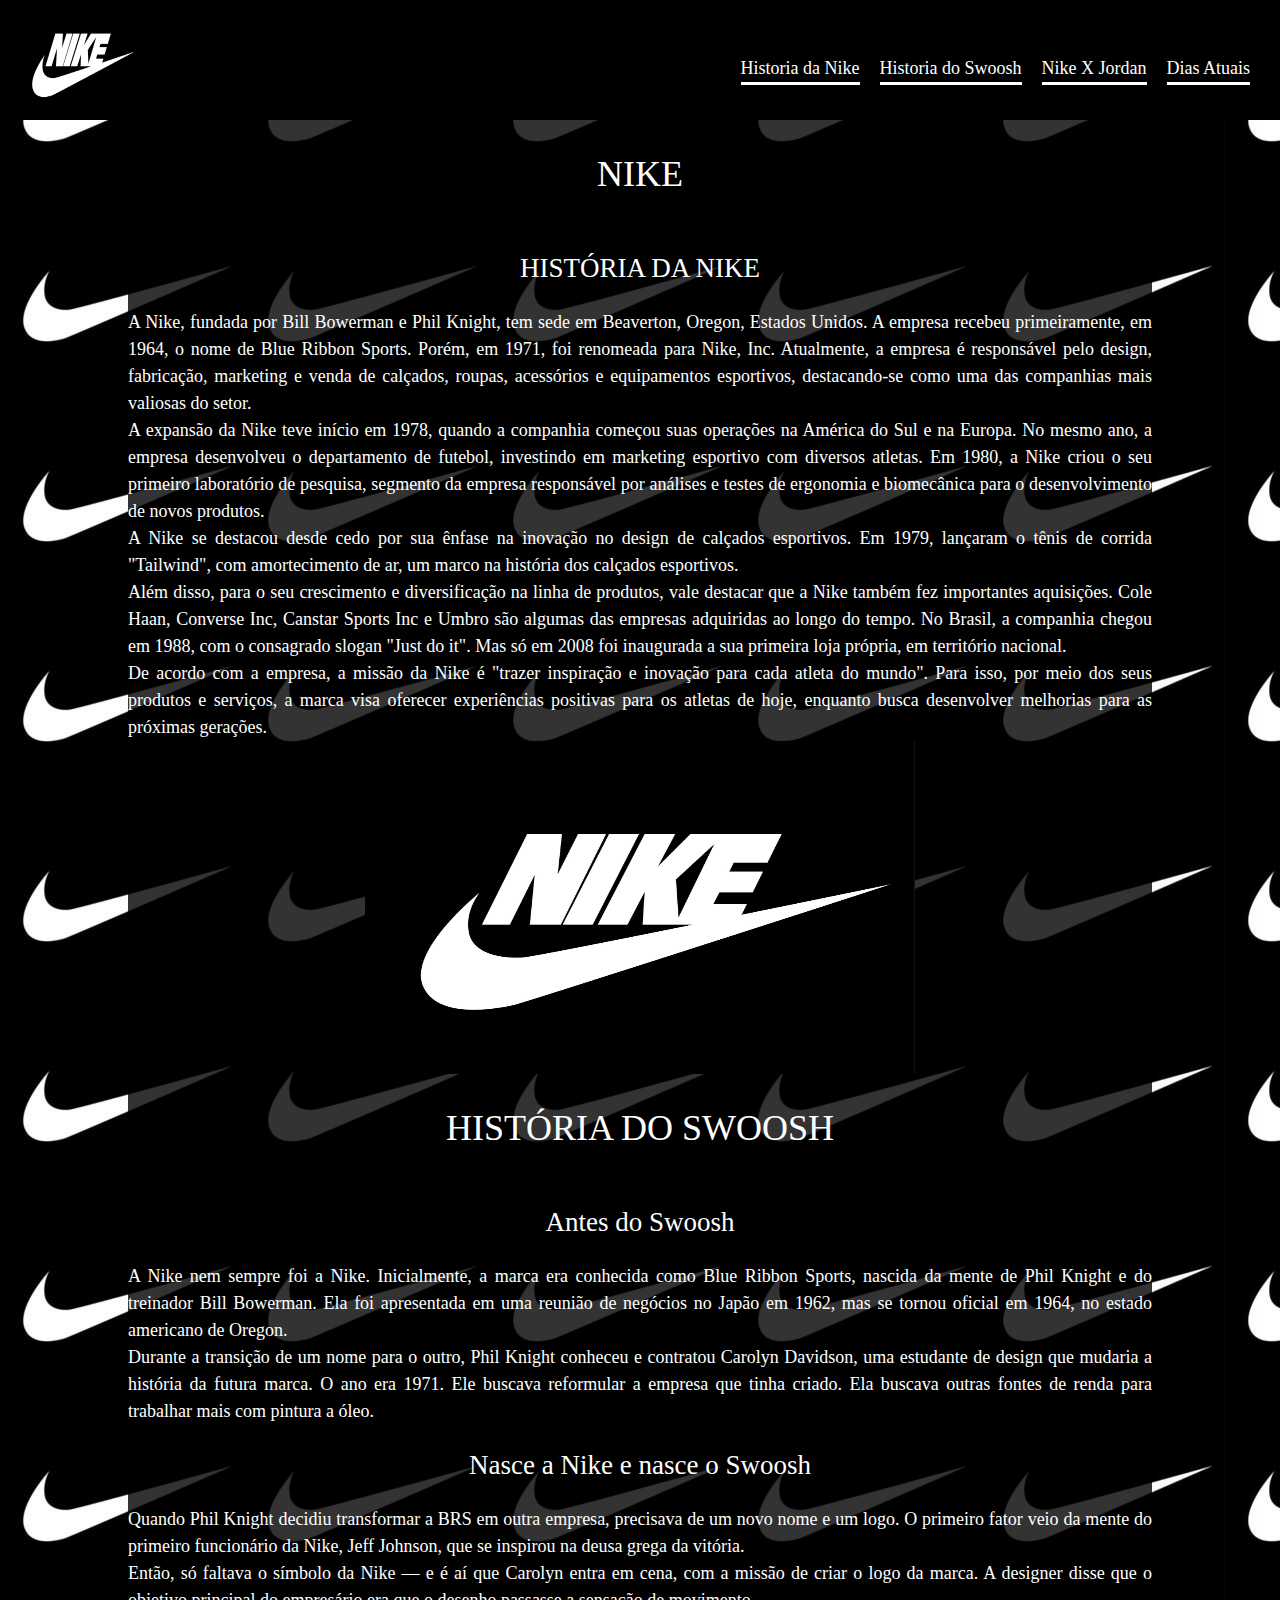
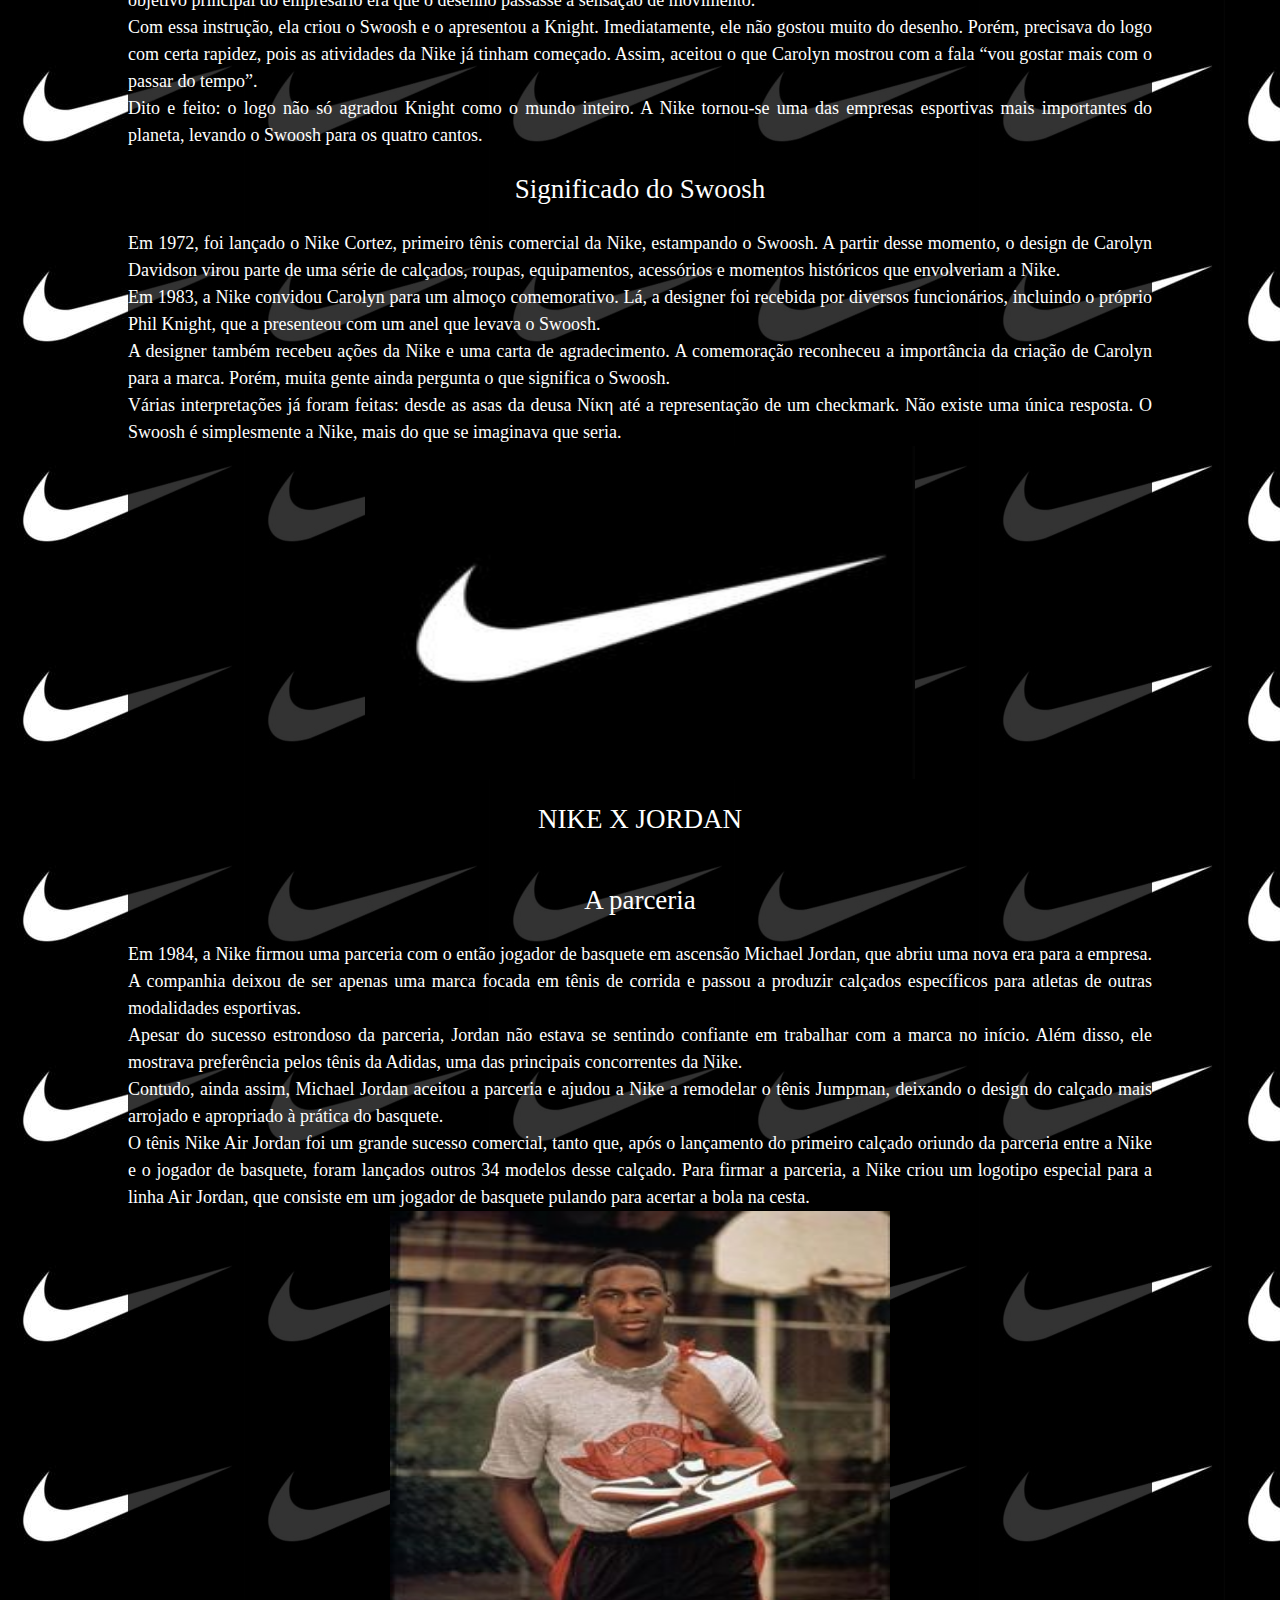
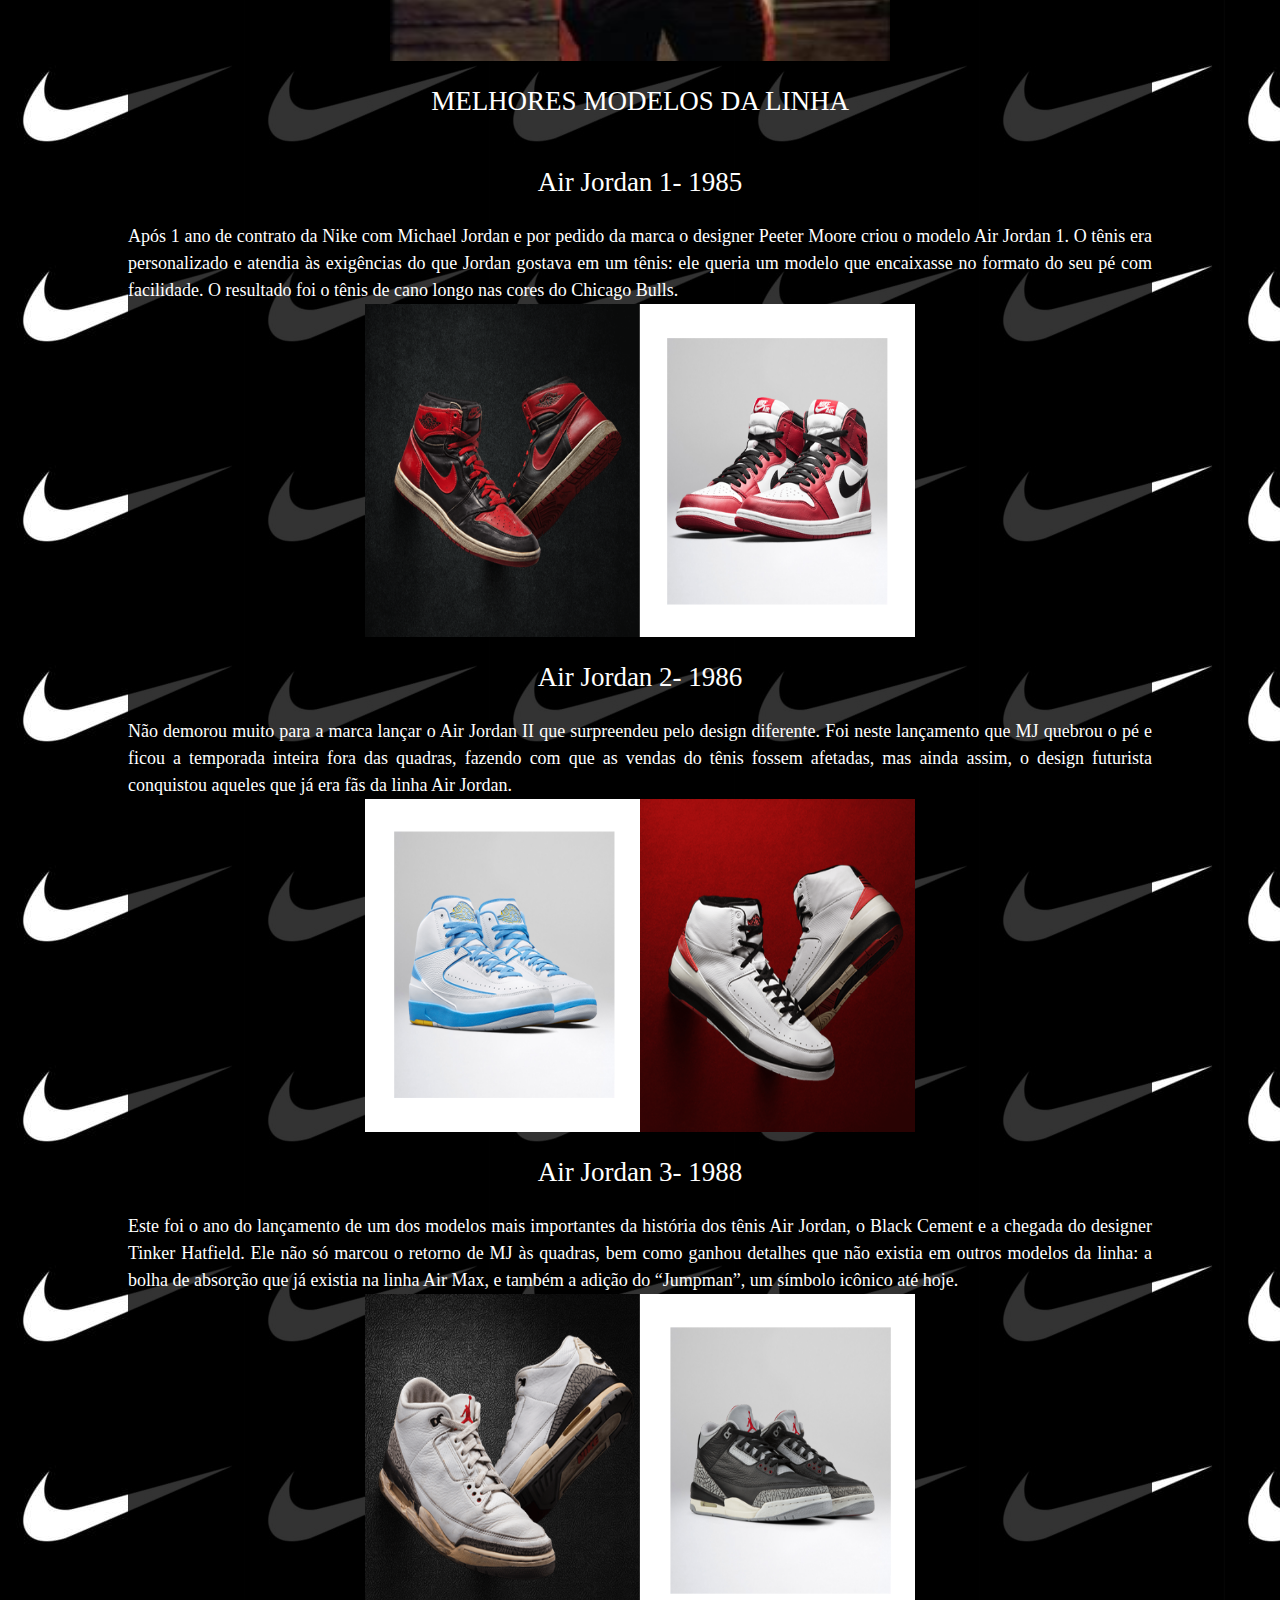
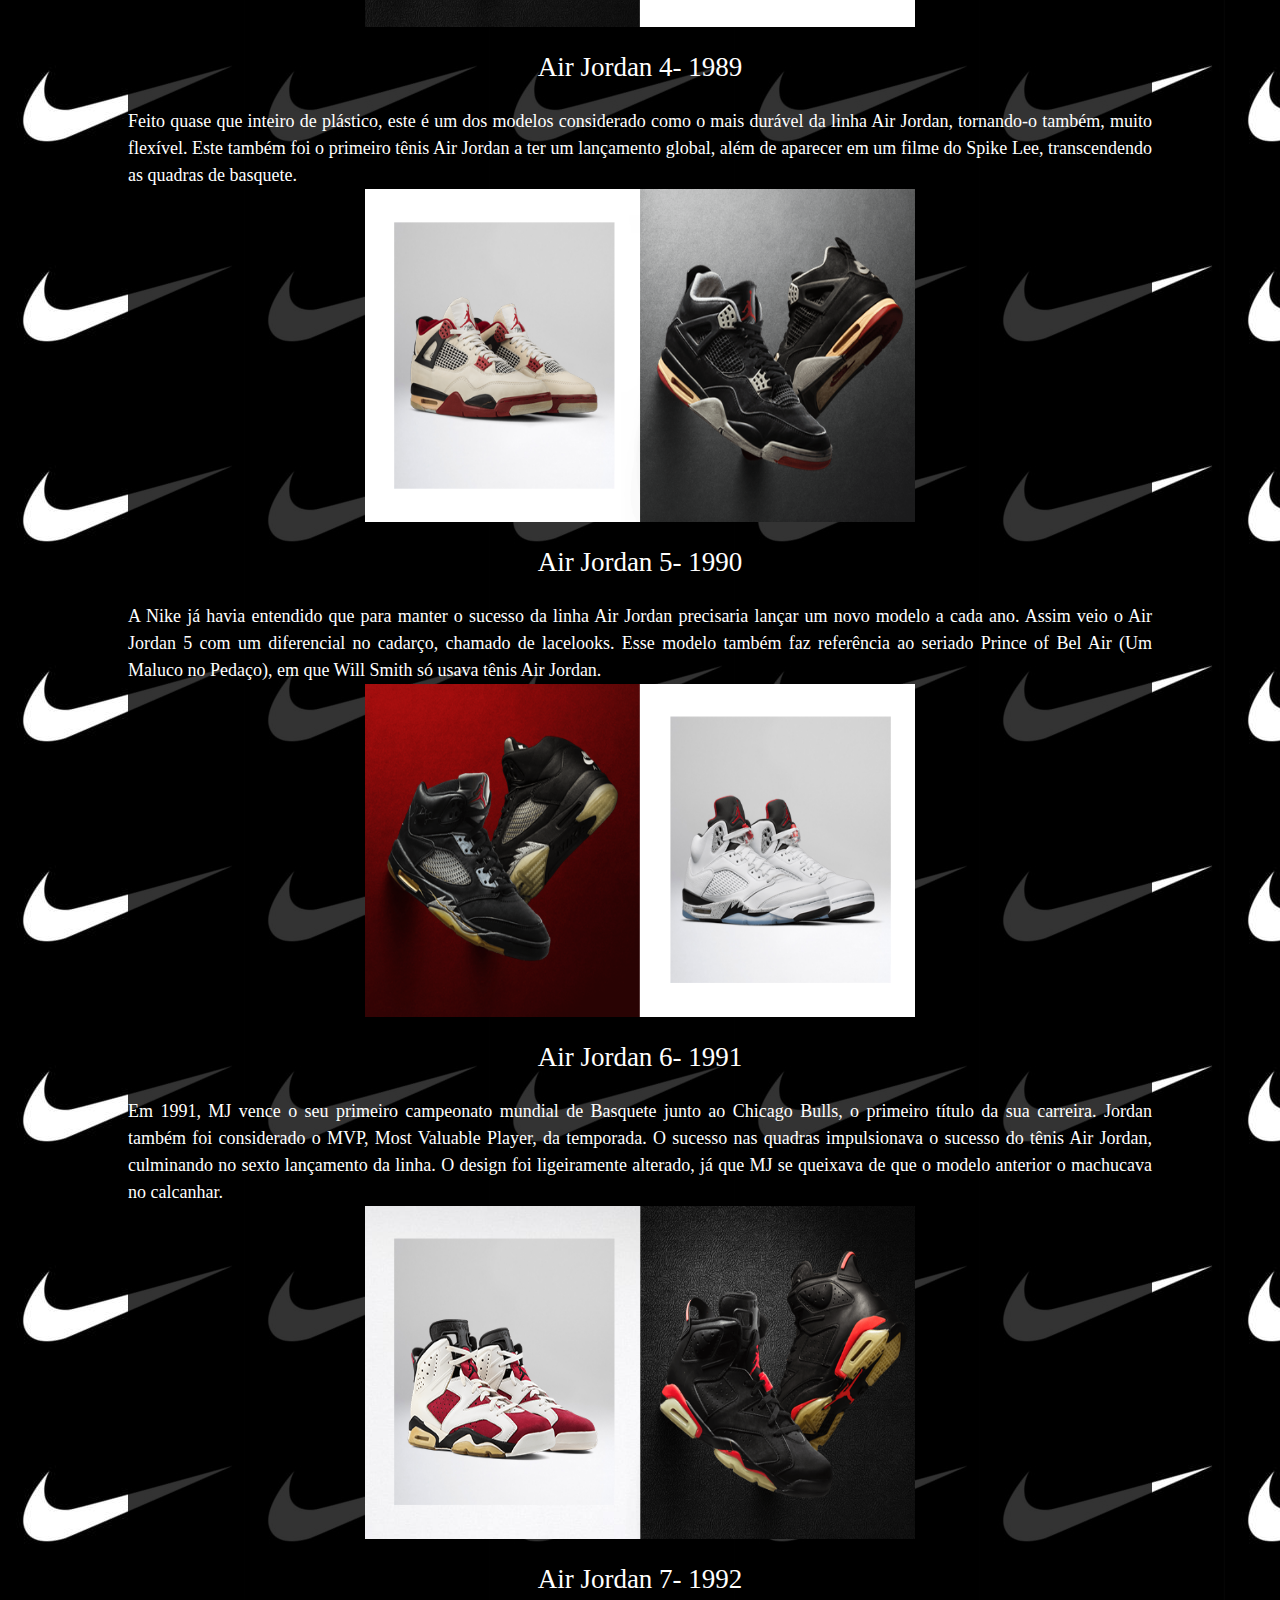
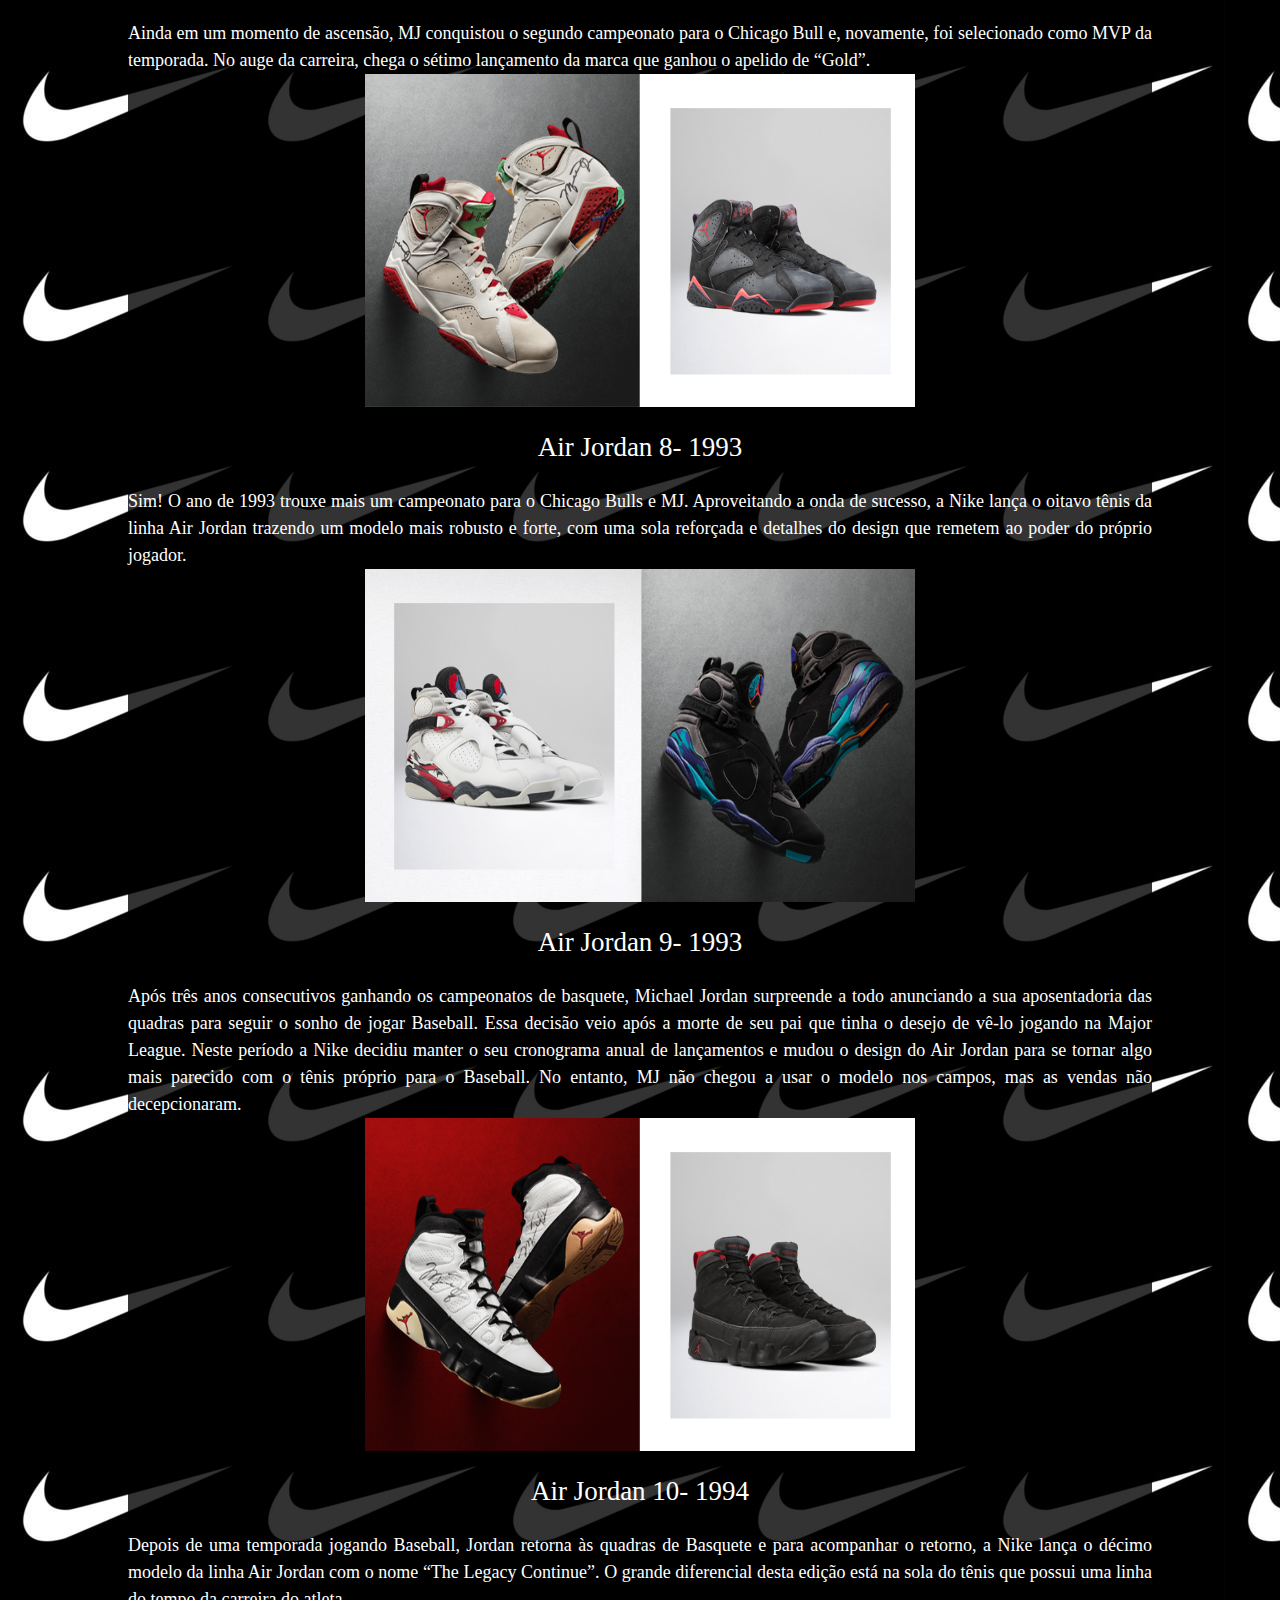
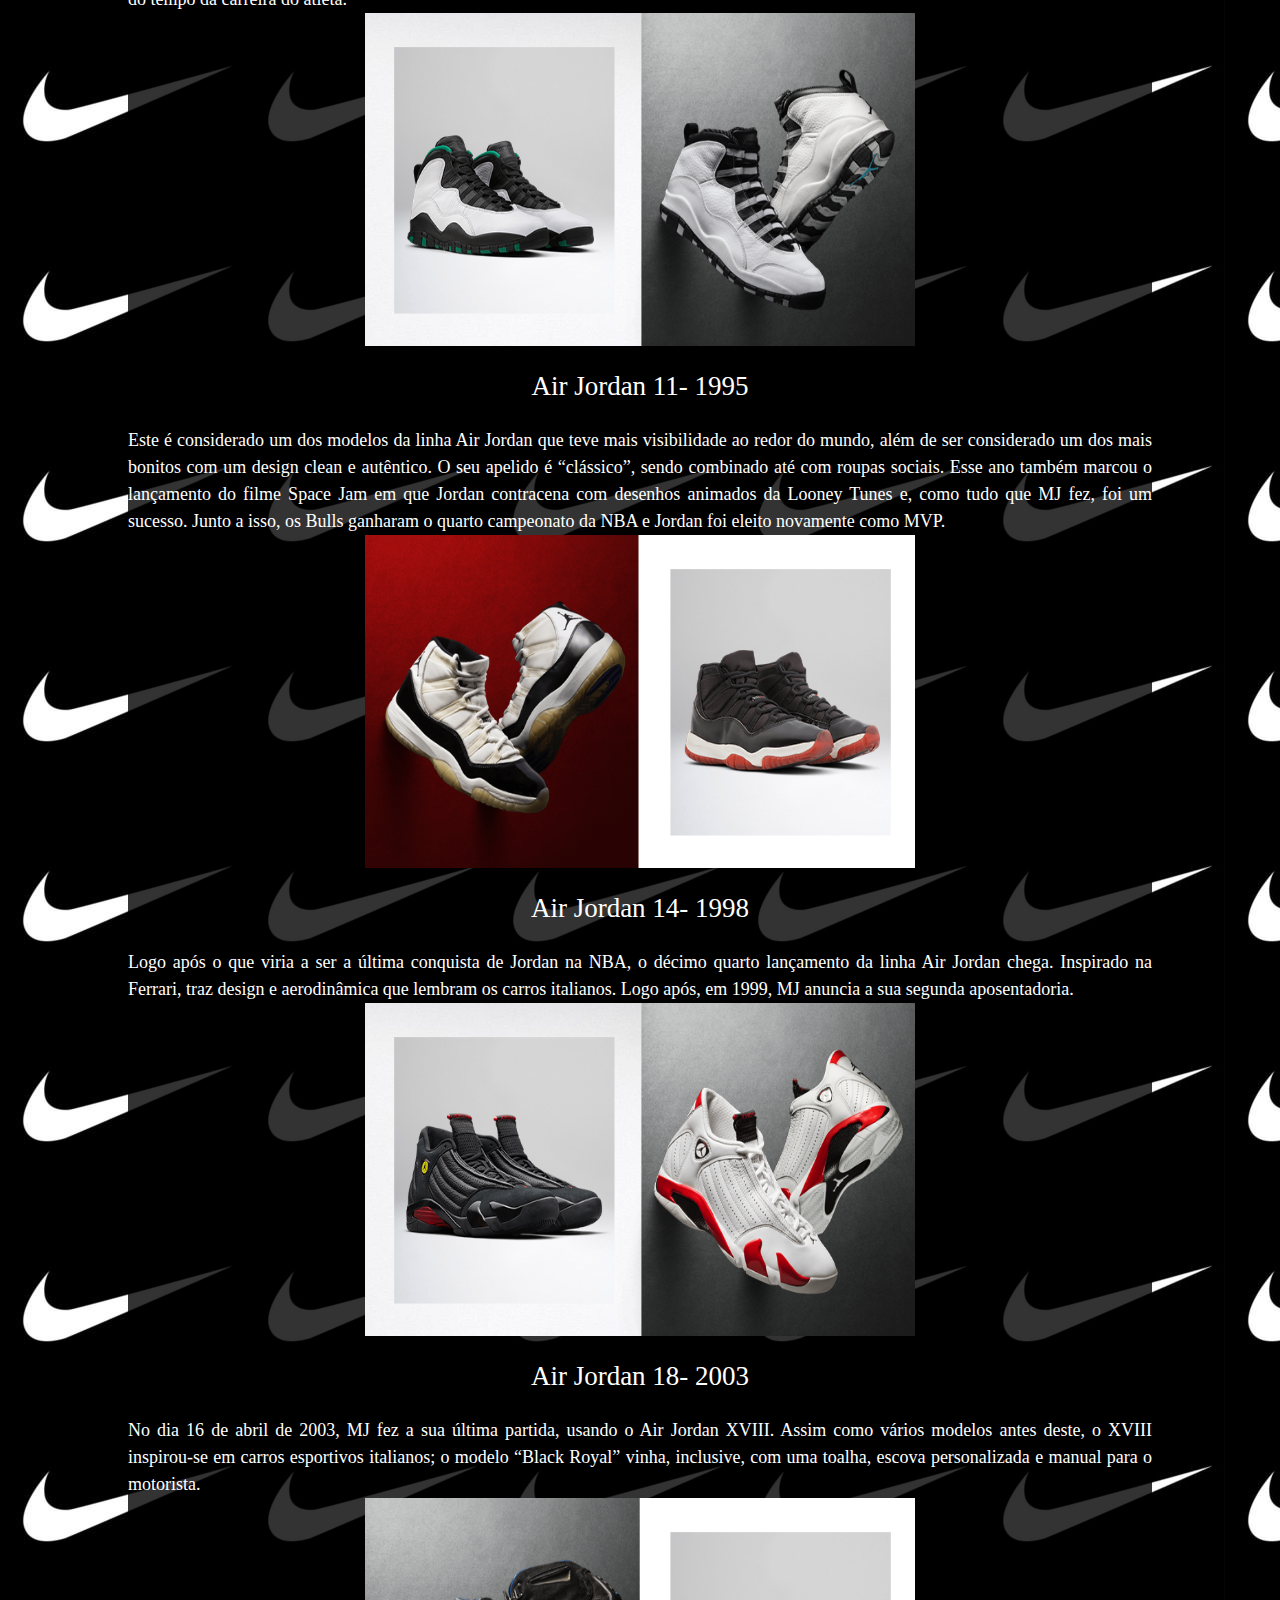
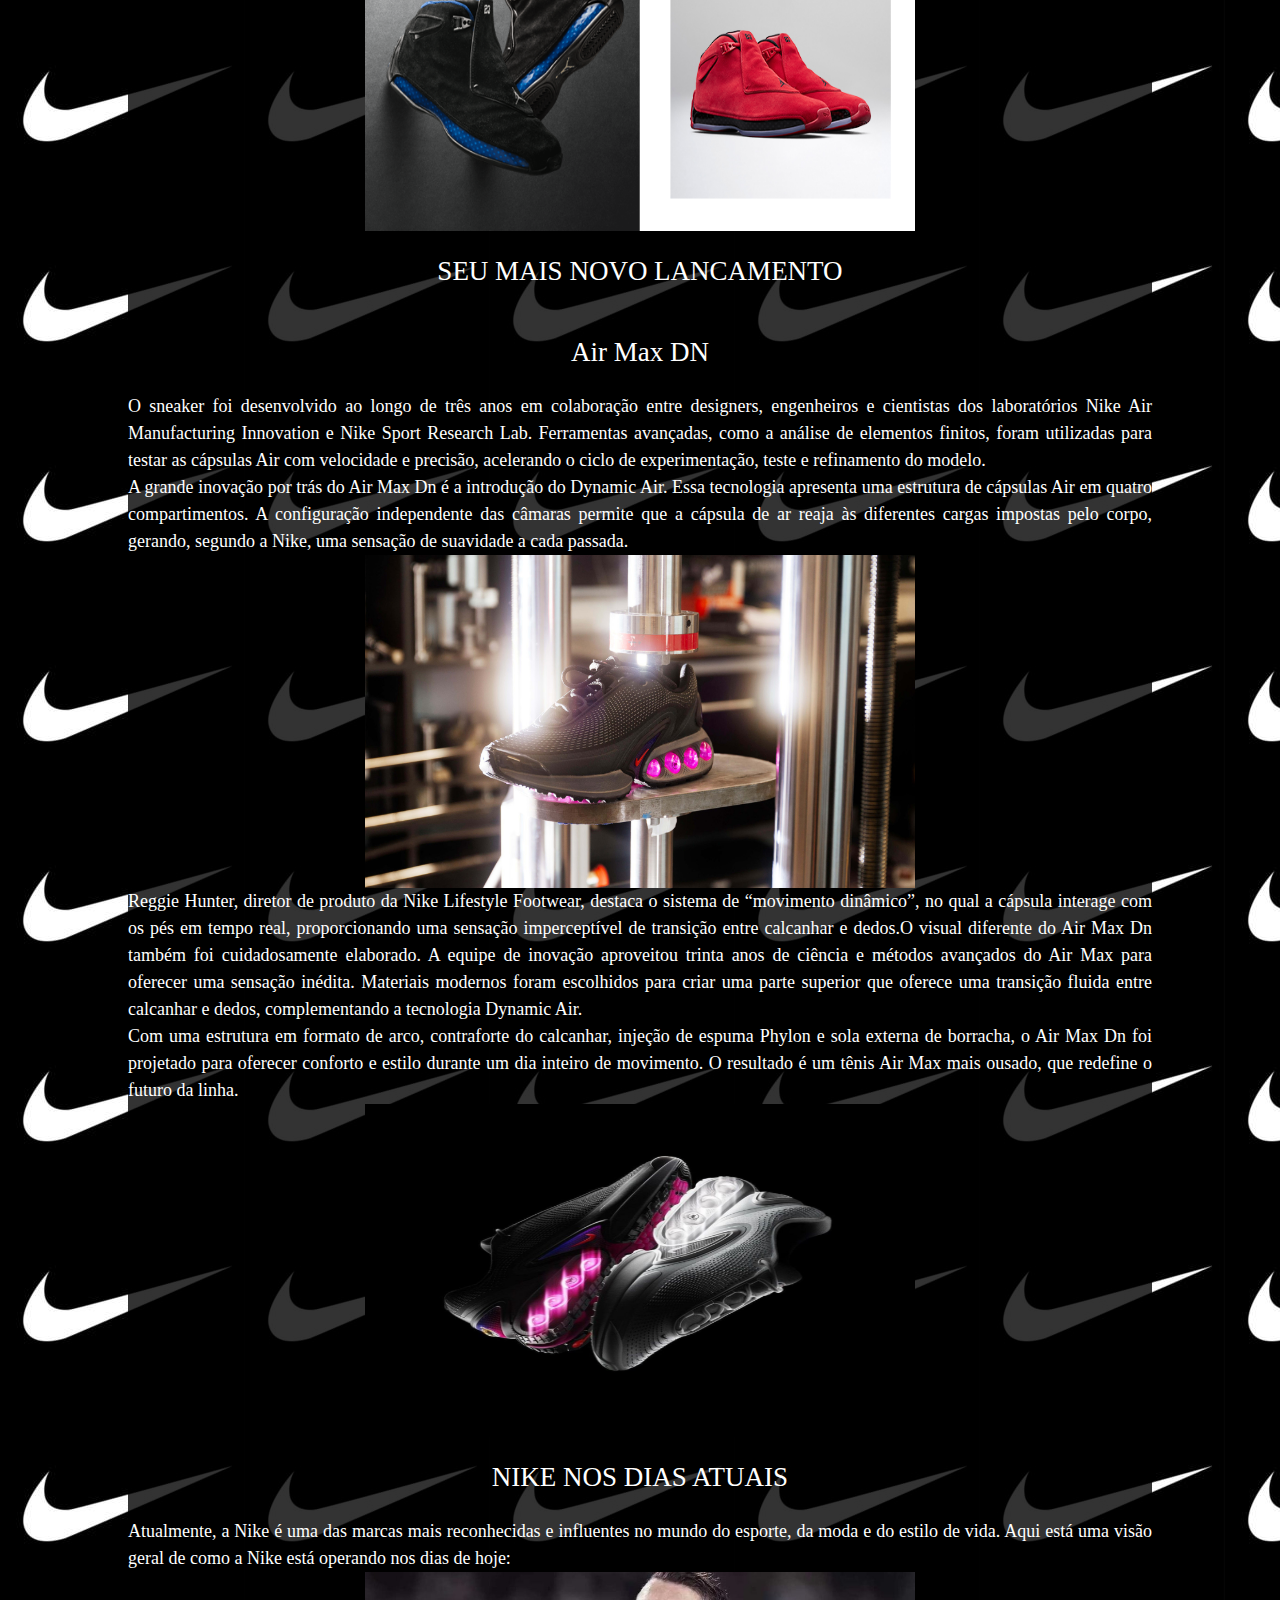
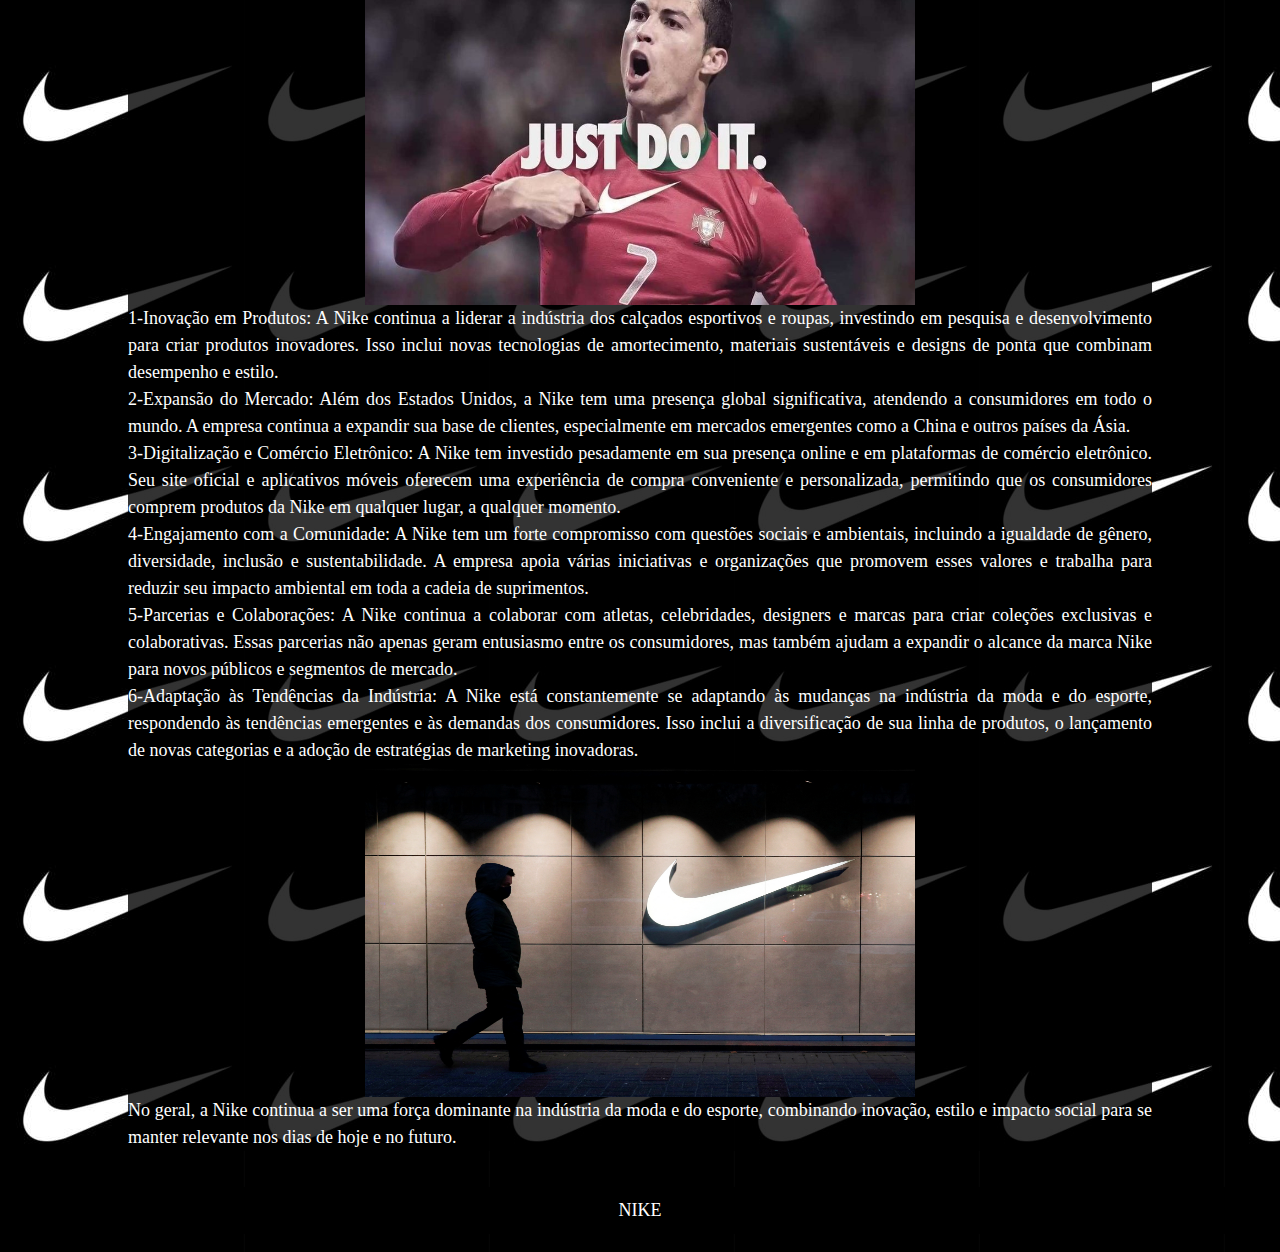
<file: index.html>
<!DOCTYPE html>
<html lang="pt-br">
<head>
    <meta charset="UTF-8">
    <meta http-equiv="X-UA-Compatible" content="IE=edge">
    <meta name="viewport" content="width=device-width, initial-scale=1.0">
    <title>NIKE</title>
    <link rel="stylesheet" href="css/estilo.css">
    <link rel="stylesheet" href="css/reset.css">
</head>
<style>
body{
    background-image: url(img/nike\ novo.jpg);
    background-position: relative;
    background-repeat: repeat; 
    font-size: 18px;
}
</style>
<body>
    <header class="cabecalho">
        <div class="logo">
            <img src="img/nike novo2.jpg" alt="">
        </div>
        <nav>
            <nav id="menu">
                <ul>
                    <li><a href="#historia"></a>Historia da Nike</li>
                    <li><a href="#swoosh"></a>Historia do Swoosh</li>
                    <li><a href="#nike x jordan"></a>Nike X Jordan</li>
                    <li><a href="#dias atuais"></a>Dias Atuais</li>
                </ul>
            </nav>
        </nav>
    </header>
    <main>
        <section id="historia">
            <h1 class="titulos">NIKE</h1>
            <h2 class="titulos">HISTÓRIA DA NIKE</h2>
            <p>A Nike, fundada por Bill Bowerman e Phil Knight, tem sede em Beaverton, Oregon, Estados Unidos. A empresa recebeu primeiramente, em 1964, o nome de Blue Ribbon Sports. Porém, em 1971, foi renomeada para Nike, Inc. Atualmente, a empresa é responsável pelo design, fabricação, marketing e venda de calçados, roupas, acessórios e equipamentos esportivos, destacando-se como uma das companhias mais valiosas do setor. </p>
            <p>A expansão da Nike teve início em 1978, quando a companhia começou suas operações na América do Sul e na Europa. No mesmo ano, a empresa desenvolveu o departamento de futebol, investindo em marketing esportivo com diversos atletas. Em 1980, a Nike criou o seu primeiro laboratório de pesquisa, segmento da empresa responsável por análises e testes de ergonomia e biomecânica para o desenvolvimento de novos produtos.</p>
            <p>A Nike se destacou desde cedo por sua ênfase na inovação no design de calçados esportivos. Em 1979, lançaram o tênis de corrida "Tailwind", com amortecimento de ar, um marco na história dos calçados esportivos.</p>
            <p>Além disso, para o seu crescimento e diversificação na linha de produtos, vale destacar que a Nike também fez importantes aquisições. Cole Haan, Converse Inc, Canstar Sports Inc e Umbro são algumas das empresas adquiridas ao longo do tempo. No Brasil, a companhia chegou em 1988, com o consagrado slogan "Just do it". Mas só em 2008 foi inaugurada a sua primeira loja própria, em território nacional. </p>
            <p>De acordo com a empresa, a missão da Nike é "trazer inspiração e inovação para cada atleta do mundo". Para isso, por meio dos seus produtos e serviços, a marca visa oferecer experiências positivas para os atletas de hoje, enquanto busca desenvolver melhorias para as próximas gerações.</p>
            
               <img src="img/nike novo2.jpg" alt="logo da marca nike" width="550" height="333">
               </section>

                <section id="swoosh">
                <h1 class="titulos">HISTÓRIA DO SWOOSH </h1>
                <h2 class="titulos">Antes do Swoosh </h2>
                <p>A Nike nem sempre foi a Nike. Inicialmente, a marca era conhecida como Blue Ribbon Sports, nascida da mente de Phil Knight e do treinador Bill Bowerman. Ela foi apresentada em uma reunião de negócios no Japão em 1962, mas se tornou oficial em 1964, no estado americano de Oregon.</p>
                <p>Durante a transição de um nome para o outro, Phil Knight conheceu e contratou Carolyn Davidson, uma estudante de design que mudaria a história da futura marca. O ano era 1971. Ele buscava reformular a empresa que tinha criado. Ela buscava outras fontes de renda para trabalhar mais com pintura a óleo. </p>
                <h2 class="titulos">Nasce a Nike e nasce o Swoosh </h2>
                <p>Quando Phil Knight decidiu transformar a BRS em outra empresa, precisava de um novo nome e um logo. O primeiro fator veio da mente do primeiro funcionário da Nike, Jeff Johnson, que se inspirou na deusa grega da vitória. </p>
                <p>Então, só faltava o símbolo da Nike — e é aí que Carolyn entra em cena, com a missão de criar o logo da marca. A designer disse que o objetivo principal do empresário era que o desenho passasse a sensação de movimento.</p>
                <p>Com essa instrução, ela criou o Swoosh e o apresentou a Knight. Imediatamente, ele não gostou muito do desenho. Porém, precisava do logo com certa rapidez, pois as atividades da Nike já tinham começado. Assim, aceitou o que Carolyn mostrou com a fala “vou gostar mais com o passar do tempo”. </p>
                <p>Dito e feito: o logo não só agradou Knight como o mundo inteiro. A Nike tornou-se uma das empresas esportivas mais importantes do planeta, levando o Swoosh para os quatro cantos. </p>
                <h2 class="titulos">Significado do Swoosh</h2>
                <p>Em 1972, foi lançado o Nike Cortez, primeiro tênis comercial da Nike, estampando o Swoosh. A partir desse momento, o design de Carolyn Davidson virou parte de uma série de calçados, roupas, equipamentos, acessórios e momentos históricos que envolveriam a Nike.</p>
                <p>Em 1983, a Nike convidou Carolyn para um almoço comemorativo. Lá, a designer foi recebida por diversos funcionários, incluindo o próprio Phil Knight, que a presenteou com um anel que levava o Swoosh. </p>
                <p>A designer também recebeu ações da Nike e uma carta de agradecimento. A comemoração reconheceu a importância da criação de Carolyn para a marca. Porém, muita gente ainda pergunta o que significa o Swoosh. </p>
                <p>Várias interpretações já foram feitas: desde as asas da deusa Νίκη até a representação de um checkmark. Não existe uma única resposta. O Swoosh é simplesmente a Nike, mais do que se imaginava que seria.</p>
                <img src="img/nike novo.jpg" alt="Swoosh" width="550" height="333">
                </section>
                
                <section id="nike x jordan">
                    <h2 class="titulos">NIKE X JORDAN</h2>
       
            <h2 class="titulos">A parceria </h2>
            <p>Em 1984, a Nike firmou uma parceria com o então jogador de basquete em ascensão Michael Jordan, que abriu uma nova era para a empresa. A companhia deixou de ser apenas uma marca focada em tênis de corrida e passou a produzir calçados específicos para atletas de outras modalidades esportivas. </p>
            <p>Apesar do sucesso estrondoso da parceria, Jordan não estava se sentindo confiante em trabalhar com a marca no início. Além disso, ele mostrava preferência pelos tênis da Adidas, uma das principais concorrentes da Nike. </p>
            <p>Contudo, ainda assim, Michael Jordan aceitou a parceria e ajudou a Nike a remodelar o tênis Jumpman, deixando o design do calçado mais arrojado e apropriado à prática do basquete. </p>
            <p>O tênis Nike Air Jordan foi um grande sucesso comercial, tanto que, após o lançamento do primeiro calçado oriundo da parceria entre a Nike e o jogador de basquete, foram lançados outros 34 modelos desse calçado. Para firmar a parceria, a Nike criou um logotipo especial para a linha Air Jordan, que consiste em um jogador de basquete pulando para acertar a bola na cesta. </p>
            <img src="img/air jordan.jpg" alt="michael jordan" width="500" height="450">

            <h2 class="titulos">MELHORES MODELOS DA LINHA</h2>
            <h2 class="titulos">Air Jordan 1- 1985 </h2>
            <p>Após 1 ano de contrato da Nike com Michael Jordan e por pedido da marca o designer Peeter Moore criou o modelo Air Jordan 1. O tênis era personalizado e atendia às exigências do que Jordan gostava em um tênis: ele queria um modelo que encaixasse no formato do seu pé com facilidade. O resultado foi o tênis de cano longo nas cores do Chicago Bulls. </p>
            <img src="img/jordan 1.png" alt="air jordan 1 " width="550" height="333">
            
            <h2 class="titulos">Air Jordan 2- 1986 </h2>
            <p>Não demorou muito para a marca lançar o Air Jordan II que surpreendeu pelo design diferente. Foi neste lançamento que MJ quebrou o pé e ficou a temporada inteira fora das quadras, fazendo com que as vendas do tênis fossem afetadas, mas ainda assim, o design futurista conquistou aqueles que já era fãs da linha Air Jordan.</p>
            <img src="img/jordan 2.png" alt="air jordan 2 " width="550" height="333">

            <h2 class="titulos">Air Jordan 3- 1988 </h2>
            <p>Este foi o ano do lançamento de um dos modelos mais importantes da história dos tênis Air Jordan, o Black Cement e a chegada do designer Tinker Hatfield.
                Ele não só marcou o retorno de MJ às quadras, bem como ganhou detalhes que não existia em outros modelos da linha: a bolha de absorção que já existia na linha Air Max, e também a adição do “Jumpman”, um símbolo icônico até hoje. </p>
            <img src="img/jordan 3.png" alt="air jordan 3 " width="550" height="333">

            <h2 class="titulos">Air Jordan 4- 1989 </h2>
            <p>Feito quase que inteiro de plástico, este é um dos modelos considerado como o mais durável da linha Air Jordan, tornando-o também, muito flexível. Este também foi o primeiro tênis Air Jordan a ter um lançamento global, além de aparecer em um filme do Spike Lee, transcendendo as quadras de basquete.</p>
            <img src="img/jordan 4.png" alt="air jordan 4 " width="550" height="333">

            <h2 class="titulos">Air Jordan 5- 1990 </h2>
            <p>A Nike já havia entendido que para manter o sucesso da linha Air Jordan precisaria lançar um novo modelo a cada ano. Assim veio o Air Jordan 5 com um diferencial no cadarço, chamado de lacelooks. Esse modelo também faz referência ao seriado Prince of Bel Air (Um Maluco no Pedaço), em que Will Smith só usava tênis Air Jordan. </p>
            <img src="img/jordan 5.png" alt="air jordan 5 " width="550" height="333">

            <h2 class="titulos">Air Jordan 6- 1991 </h2>
            <p>Em 1991, MJ vence o seu primeiro campeonato mundial de Basquete junto ao Chicago Bulls, o primeiro título da sua carreira. Jordan também foi considerado o MVP, Most Valuable Player, da temporada. O sucesso nas quadras impulsionava o sucesso do tênis Air Jordan, culminando no sexto lançamento da linha. O design foi ligeiramente alterado, já que MJ se queixava de que o modelo anterior o machucava no calcanhar.</p>
            <img src="img/jordan 6.png" alt="air jordan 6 " width="550" height="333">

            <h2 class="titulos">Air Jordan 7- 1992 </h2>
            <p>Ainda em um momento de ascensão, MJ conquistou o segundo campeonato para o Chicago Bull e, novamente, foi selecionado como MVP da temporada. No auge da carreira, chega o sétimo lançamento da marca que ganhou o apelido de “Gold”. </p>
            <img src="img/jordan 7.png" alt="air jordan 7 " width="550" height="333">

            <h2 class="titulos">Air Jordan 8- 1993 </h2>
            <p>Sim! O ano de 1993 trouxe mais um campeonato para o Chicago Bulls e MJ. Aproveitando a onda de sucesso, a Nike lança o oitavo tênis da linha Air Jordan trazendo um modelo mais robusto e forte, com uma sola reforçada e detalhes do design que remetem ao poder do próprio jogador. </p>
            <img src="img/jordan 8.png" alt="air jordan 8 " width="550" height="333">

            <h2 class="titulos">Air Jordan 9- 1993 </h2>
            <p>Após três anos consecutivos ganhando os campeonatos de basquete, Michael Jordan surpreende a todo anunciando a sua aposentadoria das quadras para seguir o sonho de jogar Baseball. Essa decisão veio após a morte de seu pai que tinha o desejo de vê-lo jogando na Major League. Neste período a Nike decidiu manter o seu cronograma anual de lançamentos e mudou o design do Air Jordan para se tornar algo mais parecido com o tênis próprio para o Baseball. No entanto, MJ não chegou a usar o modelo nos campos, mas as vendas não decepcionaram.</p>
            <img src="img/jordan 9.png" alt="air jordan 9 " width="550" height="333">

            <h2 class="titulos">Air Jordan 10- 1994 </h2>
            <p>Depois de uma temporada jogando Baseball, Jordan retorna às quadras de Basquete e para acompanhar o retorno, a Nike lança o décimo modelo da linha Air Jordan com o nome “The Legacy Continue”. O grande diferencial desta edição está na sola do tênis que possui uma linha do tempo da carreira do atleta.</p>
            <img src="img/jordan 10.png" alt="air jordan 10 " width="550" height="333">

            <h2 class="titulos">Air Jordan 11- 1995 </h2>
            <p>Este é considerado um dos modelos da linha Air Jordan que teve mais visibilidade ao redor do mundo, além de ser considerado um dos mais bonitos com um design clean e autêntico. O seu apelido é “clássico”, sendo combinado até com roupas sociais. Esse ano também marcou o lançamento do filme Space Jam em que Jordan contracena com desenhos animados da Looney Tunes e, como tudo que MJ fez, foi um sucesso. Junto a isso, os Bulls ganharam o quarto campeonato da NBA e Jordan foi eleito novamente como MVP.</p>
            <img src="img/jordan 11.png" alt="air jordan 11 " width="550" height="333">

            <h2 class="titulos">Air Jordan 14- 1998 </h2>
            <p>Logo após o que viria a ser a última conquista de Jordan na NBA, o décimo quarto lançamento da linha Air Jordan chega. Inspirado na Ferrari, traz design e aerodinâmica que lembram os carros italianos. Logo após, em 1999, MJ anuncia a sua segunda aposentadoria. </p>
            <img src="img/jordan 14.png" alt="air jordan 14 " width="550" height="333">

            <h2 class="titulos">Air Jordan 18- 2003 </h2>
            <p>No dia 16 de abril de 2003, MJ fez a sua última partida, usando o Air Jordan XVIII. Assim como vários modelos antes deste, o XVIII inspirou-se em carros esportivos italianos; o modelo “Black Royal” vinha, inclusive, com uma toalha, escova personalizada e manual para o motorista. </p>
            <img src="img/jordan 18.png" alt="air jordan 18 " width="550" height="333">
            </section>

            <section id="dias atuais">

            <h2 class="titulos">SEU MAIS NOVO LANCAMENTO </h2>
            <h2 class="titulos">Air Max DN </h2>
            <p>O sneaker foi desenvolvido ao longo de três anos em colaboração entre designers, engenheiros e cientistas dos laboratórios Nike Air Manufacturing Innovation e Nike Sport Research Lab. Ferramentas avançadas, como a análise de elementos finitos, foram utilizadas para testar as cápsulas Air com velocidade e precisão, acelerando o ciclo de experimentação, teste e refinamento do modelo.</p>
            <p>A grande inovação por trás do Air Max Dn é a introdução do Dynamic Air. Essa tecnologia apresenta uma estrutura de cápsulas Air em quatro compartimentos. A configuração independente das câmaras permite que a cápsula de ar reaja às diferentes cargas impostas pelo corpo, gerando, segundo a Nike, uma sensação de suavidade a cada passada.</p>
            <img src="img/nike 2.jpg" alt="air max dn " width="550" height="333">
            <p>Reggie Hunter, diretor de produto da Nike Lifestyle Footwear, destaca o sistema de “movimento dinâmico”, no qual a cápsula interage com os pés em tempo real, proporcionando uma sensação imperceptível de transição entre calcanhar e dedos.O visual diferente do Air Max Dn também foi cuidadosamente elaborado. A equipe de inovação aproveitou trinta anos de ciência e métodos avançados do Air Max para oferecer uma sensação inédita. Materiais modernos foram escolhidos para criar uma parte superior que oferece uma transição fluida entre calcanhar e dedos, complementando a tecnologia Dynamic Air.</p>
            <p>Com uma estrutura em formato de arco, contraforte do calcanhar, injeção de espuma Phylon e sola externa de borracha, o Air Max Dn foi projetado para oferecer conforto e estilo durante um dia inteiro de movimento. O resultado é um tênis Air Max mais ousado, que redefine o futuro da linha.</p>
            <img src="img/air max dn.jpg" alt="air max dn " width="550" height="333"> 
            


            <h2 class="titulos">NIKE NOS DIAS ATUAIS </h2>
            <P>Atualmente, a Nike é uma das marcas mais reconhecidas e influentes no mundo do esporte, da moda e do estilo de vida. Aqui está uma visão geral de como a Nike está operando nos dias de hoje:</P>
            <img src="img/cr7 nike.jpg" alt="mais novo lancamento da marca " width="550" height="333">
            <p>1-Inovação em Produtos: A Nike continua a liderar a indústria dos calçados esportivos e roupas, investindo em pesquisa e desenvolvimento para criar produtos inovadores. Isso inclui novas tecnologias de amortecimento, materiais sustentáveis e designs de ponta que combinam desempenho e estilo.</p>
            <p>2-Expansão do Mercado: Além dos Estados Unidos, a Nike tem uma presença global significativa, atendendo a consumidores em todo o mundo. A empresa continua a expandir sua base de clientes, especialmente em mercados emergentes como a China e outros países da Ásia.</p>
            <p>3-Digitalização e Comércio Eletrônico: A Nike tem investido pesadamente em sua presença online e em plataformas de comércio eletrônico. Seu site oficial e aplicativos móveis oferecem uma experiência de compra conveniente e personalizada, permitindo que os consumidores comprem produtos da Nike em qualquer lugar, a qualquer momento. </p>
            <p>4-Engajamento com a Comunidade: A Nike tem um forte compromisso com questões sociais e ambientais, incluindo a igualdade de gênero, diversidade, inclusão e sustentabilidade. A empresa apoia várias iniciativas e organizações que promovem esses valores e trabalha para reduzir seu impacto ambiental em toda a cadeia de suprimentos.</p>
            <p>5-Parcerias e Colaborações: A Nike continua a colaborar com atletas, celebridades, designers e marcas para criar coleções exclusivas e colaborativas. Essas parcerias não apenas geram entusiasmo entre os consumidores, mas também ajudam a expandir o alcance da marca Nike para novos públicos e segmentos de mercado.</p>
            <p>6-Adaptação às Tendências da Indústria: A Nike está constantemente se adaptando às mudanças na indústria da moda e do esporte, respondendo às tendências emergentes e às demandas dos consumidores. Isso inclui a diversificação de sua linha de produtos, o lançamento de novas categorias e a adoção de estratégias de marketing inovadoras.</p>
            <img src="img/nike 3.jpg" alt="NIKE " width="550" height="333">
            <p>No geral, a Nike continua a ser uma força dominante na indústria da moda e do esporte, combinando inovação, estilo e impacto social para se manter relevante nos dias de hoje e no futuro.</p>

            </section>
    </main>
    <footer class="rodape">
        <p>NIKE</p>
    </footer>
    
</body>
</html>
</file>
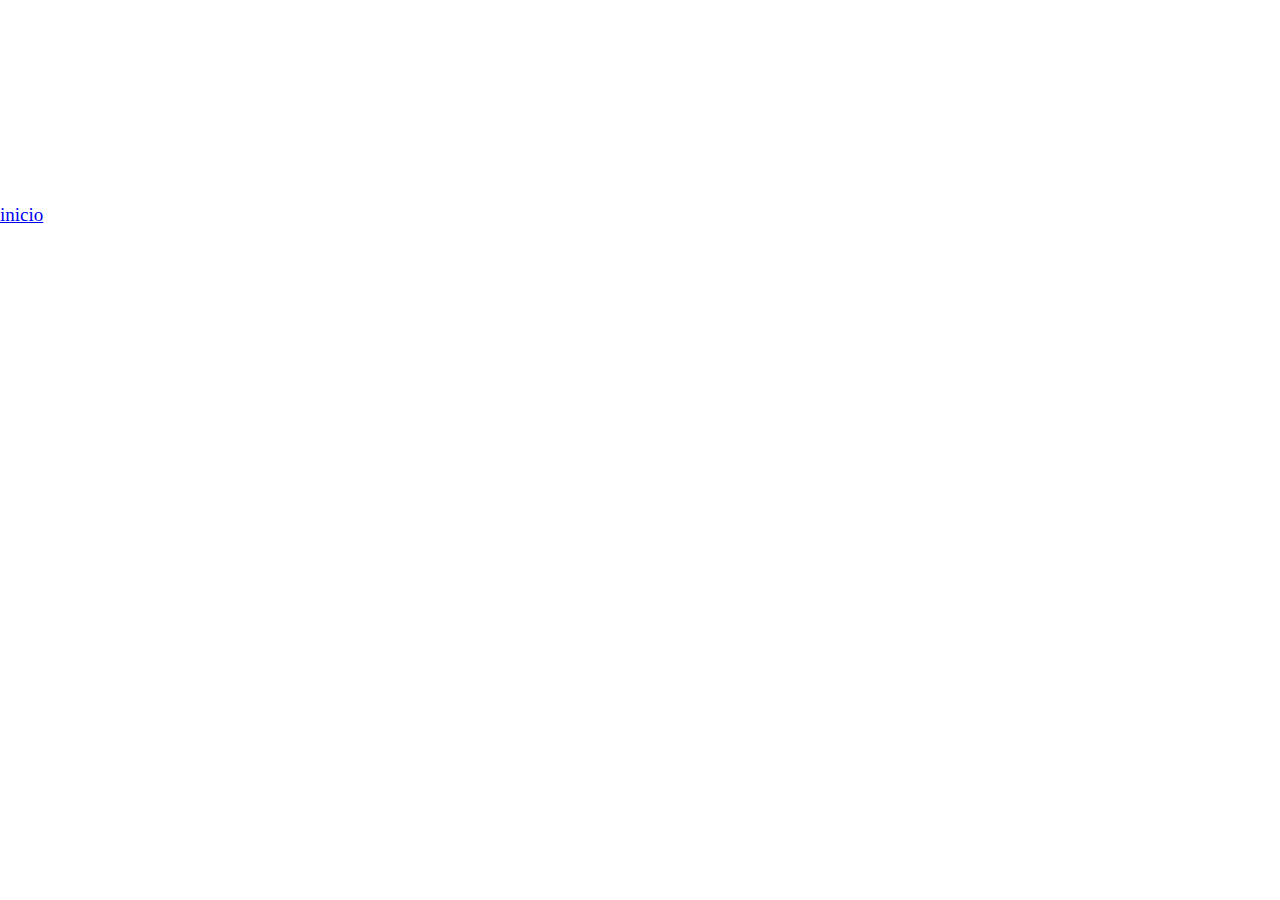
<file: outro.html>
<!DOCTYPE html>
<html lang="en">
<head>
    <meta charset="UTF-8">
    <meta name="viewport" content="width=device-width, initial-scale=1.0">
    <title>outra pagina</title>
    <link rel="stylesheet" href="css/estilo.css">
</head>
<body>
    <h1>TITULO DA OUTRA PAGINA</h1>
    <P>um paragrafo qualquer</P>
    <a href="index.html">inicio</a>
</body>
</html>
</file>
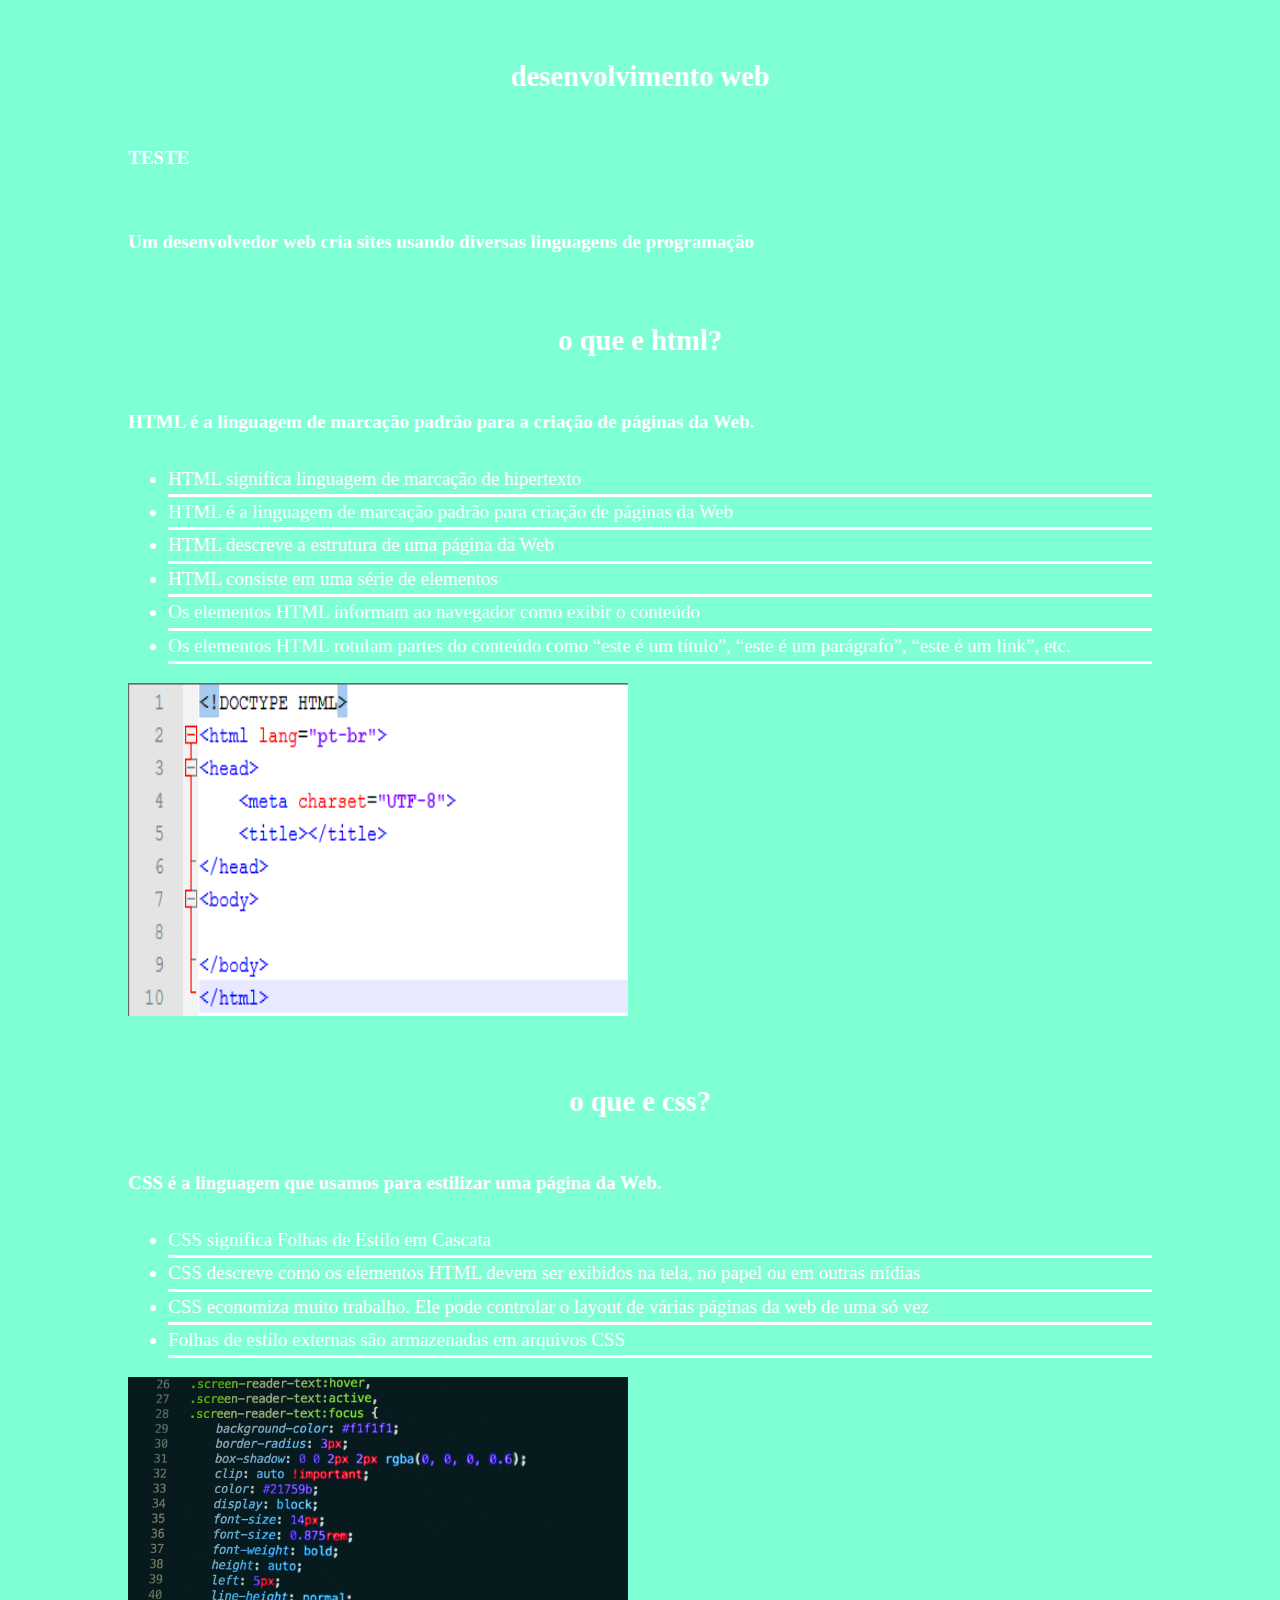
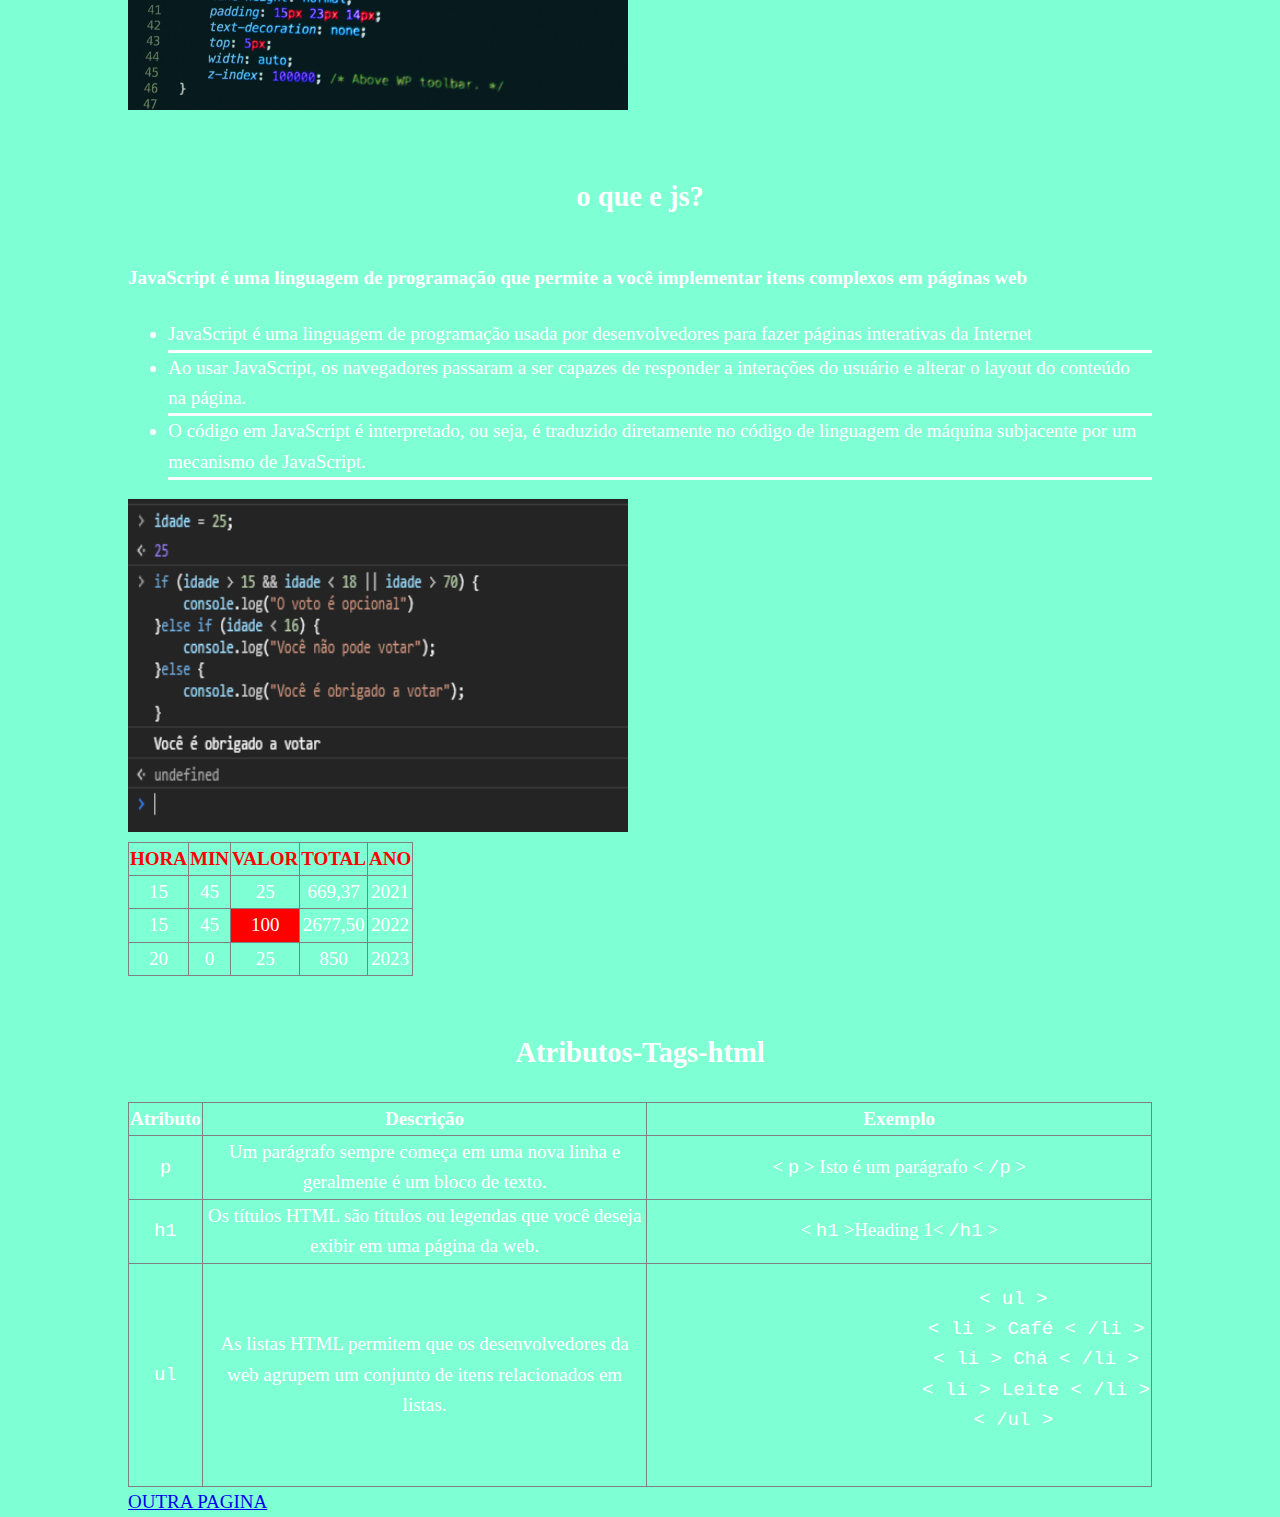
<file: reserva.html>
<!DOCTYPE html>
<html lang="pt-br">
<head>
    <meta charset="UTF-8">
    <meta name="viewport" content="width=device-width, initial-scale=1.0">
    <title>meu primeiro site</title>
    <link rel="stylesheet" href="css/estilo.css">
<style>
    body{
        background-color: aquamarine;
    }
    h2
    ul{
        list-style-type: circle;
    }
    table {
     border-collapse: collapse;
     }
    td{
        text-align: center;
    }
    body{
        margin: auto;
  width: 80%;
    }
    

</style>
</head>

<body>
     <h1>desenvolvimento web</h1> 
     <p>TESTE</p>
     <p>
        Um desenvolvedor web cria sites usando diversas linguagens de programação   
     <h2>o que e html?</h2>
     <p>
      HTML é a linguagem de marcação padrão para a criação de páginas da Web.
     </p>
     <ul>
      <li>HTML significa linguagem de marcação de hipertexto</li>
      <li>HTML é a linguagem de marcação padrão para criação de páginas da Web</li>
      <li>HTML descreve a estrutura de uma página da Web</li>
      <li>HTML consiste em uma série de elementos</li>
      <li>Os elementos HTML informam ao navegador como exibir o conteúdo</li>
      <li>Os elementos HTML rotulam partes do conteúdo como “este é um título”, “este é um parágrafo”, “este é um link”, etc.</li>
     </ul>
     <img src="img/estrutura.html.png" alt="estrutura basica do html" width="500" height="333">
     <h2>o que e css?</h2>
     <p>
      CSS é a linguagem que usamos para estilizar uma página da Web.
     </p>
     <ul>
      <li>CSS significa Folhas de Estilo em Cascata</li>
      <li>CSS descreve como os elementos HTML devem ser exibidos na tela, no papel ou em outras mídias</li>
      <li>CSS economiza muito trabalho. Ele pode controlar o layout de várias páginas da web de uma só vez</li>
      <li>Folhas de estilo externas são armazenadas em arquivos CSS</li>
     </ul>
     <img src="img/estrutura.css.jpg" alt="estrutura basica do css" width="500" height="333">
     <h2>o que e js?</h2>
     <p> JavaScript é uma linguagem de programação que permite a você implementar itens complexos em páginas web</p>
     <ul>
      <li>JavaScript é uma linguagem de programação usada por desenvolvedores para fazer páginas interativas da Internet</li>
      <li>Ao usar JavaScript, os navegadores passaram a ser capazes de responder a interações do usuário e alterar o layout do conteúdo na página.</li>
      <li>O código em JavaScript é interpretado, ou seja, é traduzido diretamente no código de linguagem de máquina subjacente por um mecanismo de JavaScript.</li>
     </ul>
     <img src="img/estrutura.js" alt="estrutura basica do js" width="500" height="333">
     <table border="1">
        <tr style="color: red;">
            <th>HORA</th>
            <th>MIN</th>
            <th>VALOR</th>
            <th>TOTAL</th>
            <th>ANO</th>
        </tr>
        <tr>
         <td>15</td>
         <td>45</td>
         <td>25</td>
         <td>669,37</td>
         <td>2021</td>
        </tr>
        <tr>
            <td>15</td>
            <td>45</td>
            <td style="background-color: red;">100</td>
            <td>2677,50</td>
            <td>2022</td>      
        </tr>
        <tr>
              <td>20</td>
              <td>0</td>
              <td>25</td>
              <td>850</td>
              <td>2023  </td>
        </tr>
     </table>
     <h2>Atributos-Tags-html</h2>

     <table border="1">
        <tr>
            <th>Atributo</th>
            <th>Descrição</th>
            <th>Exemplo</th>
        </tr>
        <tr>
            <td><code>p</code></td>
            <td>Um parágrafo sempre começa em uma nova linha e geralmente é um bloco de texto.</td>
            <td>&lt; <code>p</code> &gt; Isto é um parágrafo &lt; <code>/p</code> &gt;</td>
        </tr>
        <tr>
            <td><code>h1</code></td>
            <td>Os títulos HTML são títulos ou legendas que você deseja exibir em uma página da web.</td>
            <td>&lt; <code>h1</code> &gt;Heading 1&lt; <code>/h1</code> &gt;</td>
        </tr>
        <tr>
            <td><code>ul</code></td>
            <td>As listas HTML permitem que os desenvolvedores da web agrupem um conjunto de itens relacionados em listas.</td>
            <td>
                <pre>
                    &lt; ul &gt;
                        &lt; li &gt; Café &lt; /li &gt;
                        &lt; li &gt; Chá &lt; /li &gt;
                        &lt; li &gt; Leite &lt; /li &gt;
                    &lt; /ul &gt;
                </pre>
            </td>
        </tr>
     </table>

     <a href="outro.html">OUTRA PAGINA</a>
 
</body>
</html>
</file>
<file: css/estilo.css>
body {
    line-height: 1.6;
    margin: 0;
    padding: 0;
    background-image: url();
    background-position: relative;
    background-repeat: repeat; 
    color: white;
    font-family: "Roboto Slab", serif;
    font-size: 19px;
  }
  .cabecalho {
    display: flex;
    align-items: center;
    justify-content: space-between;
    background: black;
    padding: 10px 20px;
    position:relative ;
    top: 0;
    width: 100%;
    z-index: 1000;
    box-sizing: border-box;
  }
  .logo img {
  width: 120px;
  height: 120px;
  }
  .logo {
  display: flex;
  align-items: center;
  justify-content: center;
  }
  .logo{
    width: 120px;
    height: 100px;
  }
  .logo{
    color: black;
  }
  nav ul {
    list-style: none;
    margin: 0;
    padding: 0;
    display: flex;
  }
  nav ul li {
    margin: 0 10px;
  }
  nav ul li a {
    color: white;
    text-decoration: none;
    padding: 10px 15px;
    display: block;
    position: relative;
  }
  nav ul li a:hover {
    background-color: #555;
    border-radius: 5px;
  }
  .titulo {
  text-align: center;
  margin-top: 20px;
  font-size: 2.5em;
  }
  main {
    width: 80%;
    margin-left: auto;
    margin-right: auto;
    color: white;
  }
  section img {
  display: block;
  margin: 0 auto;
  }
  .rodape {
    
    text-align: center;
    padding: 10px 0;
    margin-top: 2em;
    margin-bottom: 1em;
    display: block;
    background-color: black;
  }
  .rodape p{
    color: white;
    text-align: center;
  }
  h1, h2{
    font-size: 1.5em;
    text-align: center;
    font-weight: bold;
    margin-top: 2em;
    margin-bottom: 1em;
    display: block;
    line-height: 1.4em;
  }
  p{
    font-size: 1,5em;
    text-align: justify;
    font-weight: bold;
    margin-top: 2em;
    margin-bottom: 1em;
    display: block;
    line-height: 2.4em;
  }
  section{
    background: rgba(0, 0, 0, 0.8); 
    text-align: center;
    line-height: 1.4em;
  }
  header{
    padding: 3%;
    display: flex;
    justify-content: space-between;
    align-items: center;
  }
  figure{
    text-align: center;
    display: inline-block;
  }
  figure img{
    display: block;
    margin: 0 auto;
    max-width: 100%;
    height: auto;
  }
  figcaption{
    margin: 1.0em;
    text-align: center;
    color: gold;
  }
  .menu-icon {
    display: none;
    font-size: 30px;
    color: white;
    cursor: pointer;
  }
  
  #menu-toggle {
    display: none;
  }
  
  @media (max-width: 768px) {
    .menu-icon {
        display: block;
        padding-right: 10px;
    }
  
  nav ul {
        display: none;
        flex-direction: column;
        width: 100%;
        background-color: #000;
        position: absolute;
        top: 60px;
        left: 0;
        z-index: 1000;
        padding: 0;
    }
  
  #menu-toggle:checked + .menu-icon + ul {
        display: flex;
    }
  
  nav ul li {
        text-align: center;
        margin: 0;
    }
  
  nav ul li a {
        padding: 15px;
    }
    
  nav ul li label {
        width: 100%;
        display: block;
    }
  }
   ul li {
    border-bottom: 0.2rem solid white;
}
.section#swoosh{
  background: rgba(0, 0, 0, 0.8); 
    text-align: center;
    line-height: 1.4em;
}
</file>
